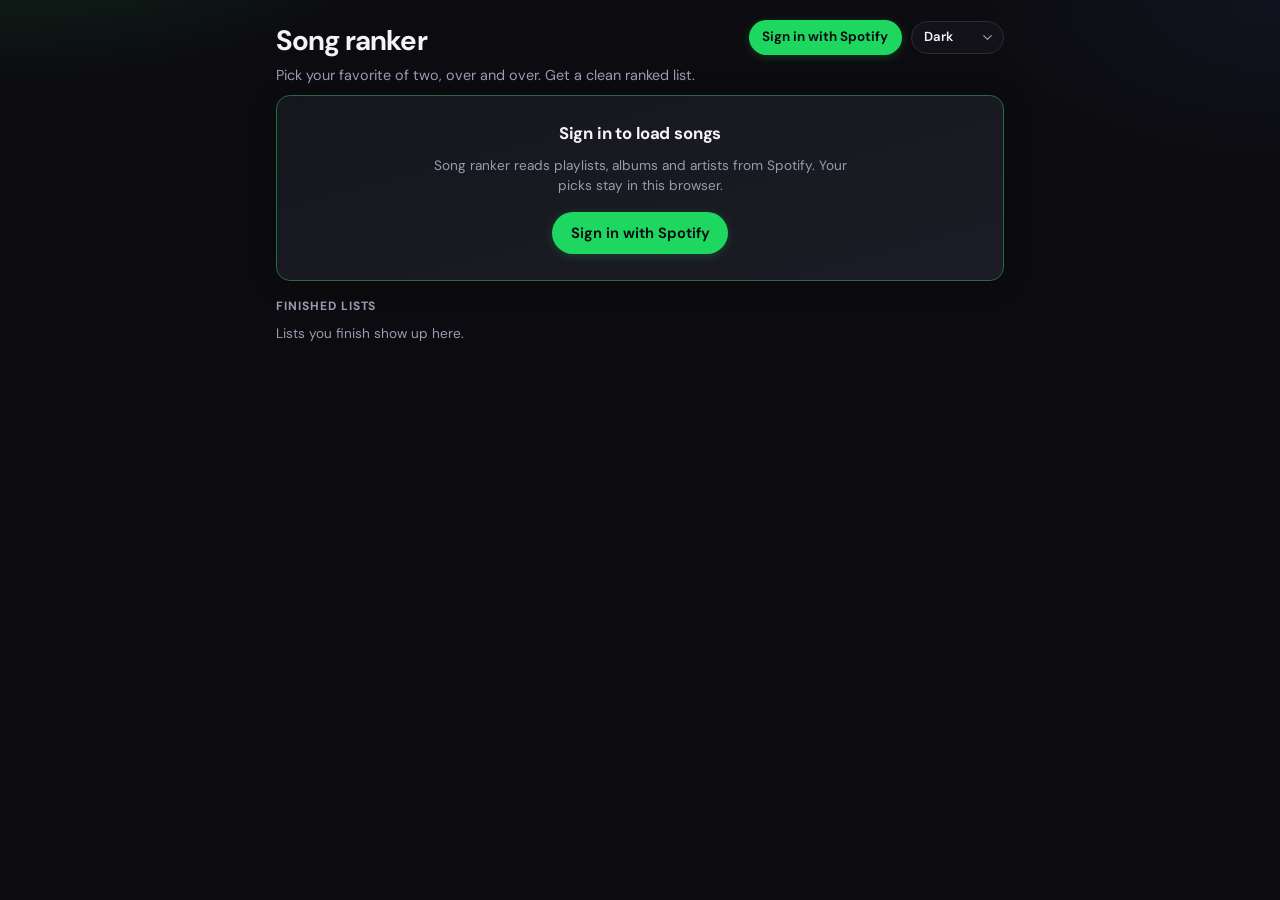
<file: index.html>
<!DOCTYPE html>
<html lang="en" dir="ltr" class="theme-dark">
<head>
  <meta charset="UTF-8" />
  <meta http-equiv="Cache-Control" content="no-cache" />
  <script>
    (function () {
      var p = location.pathname;
      var dir = p;
      if (!dir.endsWith("/")) {
        if (/\.html$/i.test(dir)) dir = dir.replace(/\/[^/]+$/, "/");
        else dir = dir + "/";
      }
      var b = document.createElement("base");
      b.href = location.origin + dir;
      document.head.insertBefore(b, document.head.children[1] || null);
    })();
  </script>
  <meta name="viewport" content="width=device-width, initial-scale=1" />
  <title>Song ranker</title>
  <link rel="preconnect" href="https://fonts.googleapis.com" />
  <link rel="preconnect" href="https://fonts.gstatic.com" crossorigin />
  <link href="https://fonts.googleapis.com/css2?family=DM+Sans:ital,opsz,wght@0,9..40,400;0,9..40,500;0,9..40,600;0,9..40,700&display=swap" rel="stylesheet" />
  <link rel="stylesheet" href="styles.css?v=36" />
</head>
<body>
  <div class="app">
    <header class="header">
      <div class="header-brand">
        <h1>Song ranker</h1>
        <p class="tagline">Pick your favorite of two, over and over. Get a clean ranked list.</p>
      </div>
      <div class="header-tools">
        <div id="account" class="account">
          <button type="button" id="btn-login" class="btn primary btn-sm hidden">Sign in with Spotify</button>
          <span id="user-display" class="user-display hidden"></span>
          <button type="button" id="btn-logout-spotify" class="btn-link hidden">Sign out</button>
        </div>
        <label class="theme-toggle">
          <span class="visually-hidden">Color theme</span>
          <select id="theme-select" class="select-input select-compact">
            <option value="dark">Dark</option>
            <option value="light">Light</option>
            <option value="auto">System</option>
          </select>
        </label>
      </div>
    </header>
    <p id="auth-status" class="status" role="status" aria-live="polite"></p>

    <!-- Home -->
    <main id="view-home">
      <section id="signin-card" class="card card-hero hidden">
        <h2>Sign in to load songs</h2>
        <p class="hint">Song ranker reads playlists, albums and artists from Spotify. Your picks stay in this browser.</p>
        <button type="button" id="btn-login-hero" class="btn primary">Sign in with Spotify</button>
      </section>

      <section id="continue-section" class="section hidden" aria-labelledby="continue-heading">
        <h2 id="continue-heading" class="section-title">Pick up where you left off</h2>
        <ul id="session-list" class="session-list" role="list"></ul>
      </section>

      <section id="new-section" class="card" aria-labelledby="new-heading">
        <h2 id="new-heading">New ranking</h2>

        <div id="load-form">
          <label class="field-label" for="spotify-url">Paste a Spotify playlist, album or artist link</label>
          <div class="input-row">
            <input id="spotify-url" type="url" inputmode="url" placeholder="https://open.spotify.com/…" autocomplete="off" />
            <button type="button" id="btn-load" class="btn primary" disabled>Load</button>
          </div>
          <div class="preset-row">
            <span class="preset-label">Or try</span>
            <div id="preset-buttons" class="preset-buttons" role="group" aria-label="Quick start presets"></div>
          </div>
          <label class="check">
            <input type="checkbox" id="include-singles" />
            <span>For artists, include singles &amp; EPs <span class="muted">(more songs, slower to load)</span></span>
          </label>
          <p id="load-status" class="status" role="status" aria-live="polite"></p>
        </div>

        <div id="ready-card" class="ready hidden">
          <div class="ready-head">
            <img id="ready-art" class="ready-art" alt="" />
            <div>
              <p id="ready-title" class="ready-title"></p>
              <p id="ready-meta" class="hint"></p>
            </div>
          </div>
          <div id="goal-buttons" class="goal-buttons"></div>
          <button type="button" id="btn-ready-cancel" class="btn-link">Choose something else</button>
        </div>
      </section>

      <section id="finished-section" class="section" aria-labelledby="finished-heading">
        <h2 id="finished-heading" class="section-title">Finished lists</h2>
        <ul id="saved-rankings-list" class="saved-list" role="list"></ul>
        <p id="saved-rankings-empty" class="hint hidden">Lists you finish show up here.</p>
      </section>

      <section id="cloud-panel" class="card card-quiet hidden">
        <h2>Online backup</h2>
        <p id="cloud-status" class="status" role="status"></p>
        <div class="actions">
          <button type="button" id="btn-cloud-sync" class="btn secondary btn-sm" disabled>Back up now</button>
          <button type="button" id="btn-cloud-restore" class="btn secondary btn-sm" disabled>Restore</button>
        </div>
      </section>

      <details id="dev-setup" class="dev-setup hidden">
        <summary>Developer setup</summary>
        <p class="hint">Redirect URI for your <a href="https://developer.spotify.com/dashboard" target="_blank" rel="noopener">Spotify app</a>:</p>
        <p><code id="redirect-uri-display"></code></p>
        <label class="field-label" for="client-id">Client ID override</label>
        <div class="input-row">
          <input id="client-id" type="text" autocomplete="off" placeholder="Uses config.public.js when empty" />
          <button type="button" id="btn-save-client" class="btn secondary btn-sm">Save</button>
        </div>
      </details>
    </main>

    <!-- Compare -->
    <main id="view-compare" class="hidden">
      <div class="compare-top">
        <button type="button" id="btn-back-home-compare" class="btn secondary btn-sm">← Home</button>
        <div class="compare-progress">
          <p id="compare-label" class="compare-label"></p>
          <div class="progress-bar"><div id="progress-fill" class="progress-fill"></div></div>
          <p id="progress-text" class="progress-text"></p>
        </div>
      </div>

      <p class="compare-question">Which do you like more?</p>

      <div class="duel">
        <div class="song-column" data-side="left">
          <button type="button" class="song-card" id="card-left">
            <span class="song-art-wrap"><img class="song-art" id="art-left" alt="" /></span>
            <span class="song-text">
              <span class="song-title" id="title-left"></span>
              <span class="song-meta" id="meta-left"></span>
            </span>
            <span class="kbd song-key" aria-hidden="true">1</span>
          </button>
          <div class="card-actions">
            <button type="button" class="preview-btn" id="preview-left" aria-expanded="false">▶ Preview</button>
            <button type="button" class="downvote-btn" id="down-left" title="Not a fan: skip all further comparisons for this song (Shift+1)">👎 Send to bottom</button>
          </div>
          <div class="embed-slot" id="embed-left"></div>
        </div>
        <div class="song-column" data-side="right">
          <button type="button" class="song-card" id="card-right">
            <span class="song-art-wrap"><img class="song-art" id="art-right" alt="" /></span>
            <span class="song-text">
              <span class="song-title" id="title-right"></span>
              <span class="song-meta" id="meta-right"></span>
            </span>
            <span class="kbd song-key" aria-hidden="true">2</span>
          </button>
          <div class="card-actions">
            <button type="button" class="preview-btn" id="preview-right" aria-expanded="false">▶ Preview</button>
            <button type="button" class="downvote-btn" id="down-right" title="Not a fan: skip all further comparisons for this song (Shift+2)">👎 Send to bottom</button>
          </div>
          <div class="embed-slot" id="embed-right"></div>
        </div>
      </div>

      <div class="compare-controls">
        <button type="button" id="btn-undo" class="btn secondary btn-sm">Undo <span class="kbd">U</span></button>
        <button type="button" id="btn-skip-pair" class="btn secondary btn-sm">Not sure, ask later <span class="kbd">S</span></button>
      </div>
      <p id="compare-status" class="status center" role="status" aria-live="polite"></p>
      <p class="hint center">Saved after every pick.<span class="kbd-hint"> Use <span class="kbd">1</span>/<span class="kbd">2</span> or arrow keys to choose, <span class="kbd">⇧1</span>/<span class="kbd">⇧2</span> to send one to the bottom.</span></p>
    </main>

    <!-- Results -->
    <main id="view-results" class="hidden">
      <div class="results-top">
        <button type="button" id="btn-back-home-results" class="btn secondary btn-sm">← Home</button>
      </div>
      <div class="results-head">
        <label class="visually-hidden" for="save-name">List name</label>
        <input id="save-name" class="title-input" type="text" autocomplete="off" />
        <p id="results-meta" class="hint"></p>
      </div>

      <div class="results-actions">
        <button type="button" id="btn-share-copy-link" class="btn primary btn-sm">Copy share link</button>
        <details class="menu" id="export-menu">
          <summary class="btn secondary btn-sm">Export ▾</summary>
          <div class="menu-items">
            <button type="button" id="btn-export">Copy as text</button>
            <button type="button" id="btn-export-csv">Download CSV</button>
            <button type="button" id="btn-export-json">Download JSON</button>
            <button type="button" id="btn-share-download-page">Download web page</button>
          </div>
        </details>
        <button type="button" id="btn-restart" class="btn secondary btn-sm">Rank again</button>
        <button type="button" id="btn-new" class="btn secondary btn-sm">New ranking</button>
      </div>
      <p id="share-status" class="status" role="status" aria-live="polite"></p>

      <ol id="ranked-list" class="ranked-list"></ol>
    </main>
  </div>
  <script src="config.public.js?v=2"></script>
  <script src="ranker.js?v=2" defer></script>
  <script src="app.js?v=51" defer></script>
</body>
</html>
</file>
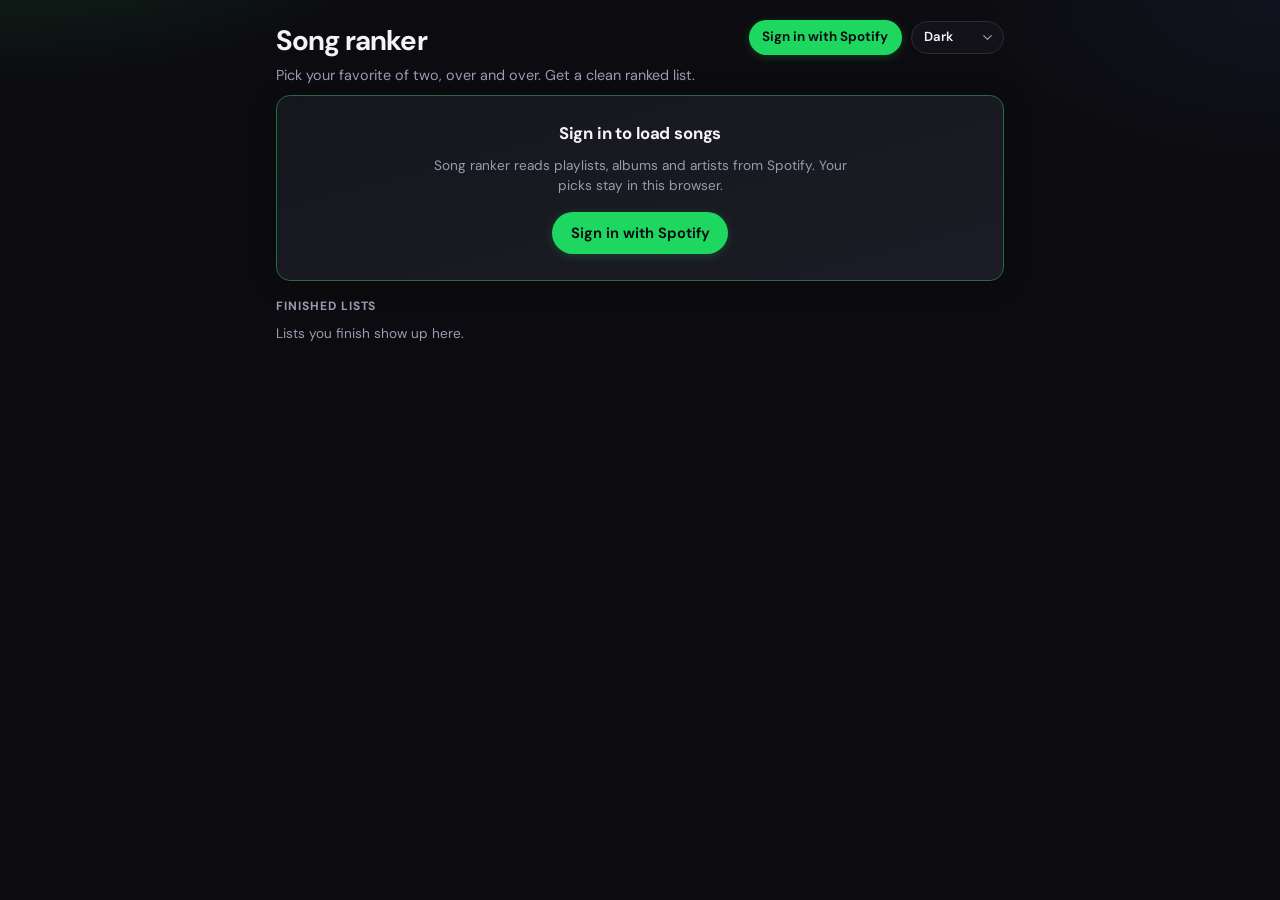
<file: callback.html>
<!DOCTYPE html>
<html lang="en">
<head>
  <meta charset="UTF-8" />
  <title>Signing in…</title>
</head>
<body>
  <p style="font-family: system-ui; padding: 1rem;">Finishing sign-in… You can close this tab if nothing happens.</p>
  <script>
    (function () {
      var q = window.location.search || "";
      var h = window.location.hash || "";
      var target = "index.html" + q + h;
      window.location.replace(target);
    })();
  </script>
</body>
</html>
</file>
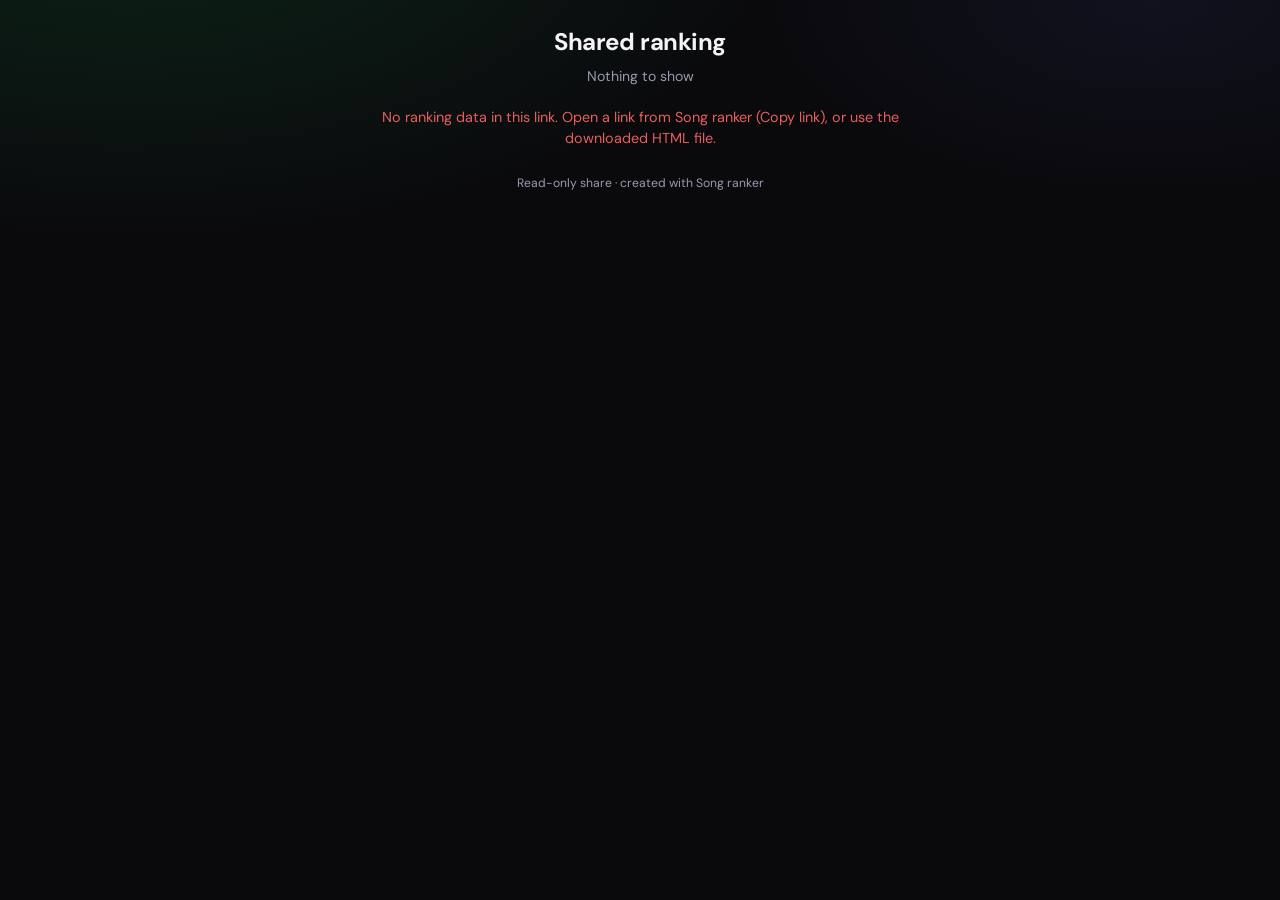
<file: viewer.html>
<!DOCTYPE html>
<html lang="en" data-theme="dark">
<head>
  <meta charset="UTF-8" />
  <meta name="viewport" content="width=device-width, initial-scale=1" />
  <meta name="robots" content="noindex" />
  <title>Shared song ranking</title>
  <style>
    :root {
      --bg: #0a0a0d;
      --surface: #14141a;
      --border: #2a2a35;
      --text: #f4f4f7;
      --muted: #9a9ab0;
      --accent: #1ed760;
      --radius: 14px;
      font-family: "DM Sans", "Segoe UI", system-ui, sans-serif;
    }
    html[data-theme="light"] {
      --bg: #f6f6f9;
      --surface: #fff;
      --border: #e0e0ea;
      --text: #12121a;
      --muted: #5c5c70;
    }
    * { box-sizing: border-box; }
    body {
      margin: 0;
      min-height: 100vh;
      background: radial-gradient(1200px 600px at 10% -10%, rgba(30, 215, 96, 0.12), transparent 55%),
        radial-gradient(800px 400px at 90% 0%, rgba(99, 102, 241, 0.08), transparent 50%),
        var(--bg);
      color: var(--text);
      line-height: 1.5;
    }
    .wrap {
      max-width: 560px;
      margin: 0 auto;
      padding: 1.5rem 1rem 2.5rem;
    }
    .hero {
      text-align: center;
      margin-bottom: 1.25rem;
    }
    .hero h1 {
      margin: 0 0 0.35rem;
      font-size: 1.5rem;
      font-weight: 700;
      letter-spacing: -0.02em;
    }
    .hero p {
      margin: 0;
      font-size: 0.88rem;
      color: var(--muted);
    }
    .card {
      background: var(--surface);
      border: 1px solid var(--border);
      border-radius: var(--radius);
      padding: 1rem 1.1rem 1.15rem;
      box-shadow: 0 12px 40px rgba(0, 0, 0, 0.2);
    }
    .meta {
      display: flex;
      flex-wrap: wrap;
      gap: 0.5rem 1rem;
      font-size: 0.78rem;
      color: var(--muted);
      margin-bottom: 0.85rem;
    }
    .badge {
      display: inline-flex;
      align-items: center;
      padding: 0.2rem 0.55rem;
      border-radius: 999px;
      background: rgba(30, 215, 96, 0.12);
      color: var(--accent);
      font-weight: 600;
      font-size: 0.72rem;
    }
    ol.list {
      margin: 0;
      padding-left: 1.15rem;
      font-size: 0.92rem;
    }
    ol.list li {
      margin-bottom: 0.45rem;
    }
    ol.list a {
      color: var(--accent);
      font-weight: 500;
      text-decoration: none;
    }
    ol.list a:hover {
      text-decoration: underline;
    }
    .sub {
      display: block;
      font-size: 0.8rem;
      color: var(--muted);
      font-weight: 400;
      margin-top: 0.1rem;
    }
    .err {
      text-align: center;
      color: #e85d5d;
      font-size: 0.9rem;
      margin-top: 1rem;
    }
    .foot {
      text-align: center;
      margin-top: 1.5rem;
      font-size: 0.76rem;
      color: var(--muted);
    }
    .foot a {
      color: var(--accent);
    }
    .hidden {
      display: none !important;
    }
  </style>
  <link rel="preconnect" href="https://fonts.googleapis.com" />
  <link rel="preconnect" href="https://fonts.gstatic.com" crossorigin />
  <link href="https://fonts.googleapis.com/css2?family=DM+Sans:ital,opsz,wght@0,9..40,400;0,9..40,600;0,9..40,700&display=swap" rel="stylesheet" />
</head>
<body>
  <div class="wrap">
    <header class="hero">
      <h1 id="vh-title">Shared ranking</h1>
      <p id="vh-sub">Read-only list</p>
    </header>
    <div id="vh-card" class="card hidden">
      <div id="vh-meta" class="meta"></div>
      <ol id="vh-list" class="list"></ol>
    </div>
    <p id="vh-err" class="err hidden"></p>
    <p class="foot">Read-only share · created with Song ranker</p>
  </div>
  <script>
    (function () {
      function decodePayload(s) {
        if (!s) return null;
        try {
          s = s.replace(/-/g, "+").replace(/_/g, "/");
          while (s.length % 4) s += "=";
          var bin = atob(s);
          var bytes = new Uint8Array(bin.length);
          for (var i = 0; i < bin.length; i++) bytes[i] = bin.charCodeAt(i);
          var json = new TextDecoder().decode(bytes);
          return JSON.parse(json);
        } catch (e) {
          return null;
        }
      }

      function parseLocation() {
        var q = new URLSearchParams(window.location.search);
        var d = q.get("d");
        if (!d && window.location.hash) {
          var h = window.location.hash.replace(/^#/, "");
          if (h.indexOf("d=") === 0) d = h.slice(2);
        }
        return d ? decodeURIComponent(d) : null;
      }

      var data = null;
      var embedded = document.getElementById("sr-data");
      if (embedded) {
        try {
          data = JSON.parse(embedded.textContent);
        } catch (e) {}
      }
      if (!data) {
        var raw = parseLocation();
        data = raw ? decodePayload(raw) : null;
      }

      var errEl = document.getElementById("vh-err");
      var card = document.getElementById("vh-card");
      var titleEl = document.getElementById("vh-title");
      var subEl = document.getElementById("vh-sub");
      var metaEl = document.getElementById("vh-meta");
      var listEl = document.getElementById("vh-list");

      if (!data || data.v !== 1 || !Array.isArray(data.tracks)) {
        errEl.textContent =
          "No ranking data in this link. Open a link from Song ranker (Copy link), or use the downloaded HTML file.";
        errEl.classList.remove("hidden");
        subEl.textContent = "Nothing to show";
        return;
      }

      titleEl.textContent = data.title || "Shared ranking";
      var dt = data.createdAt ? new Date(data.createdAt) : null;
      subEl.textContent = dt ? "Shared · " + dt.toLocaleString() : "Shared list";

      metaEl.innerHTML = "";
      if (data.goal && data.goal !== "full") {
        var b = document.createElement("span");
        b.className = "badge";
        var g = String(data.goal);
        b.textContent = g.replace(/^top(\d+)$/i, "Top $1").replace(/^top/, "Top ");
        metaEl.appendChild(b);
      }
      var n = document.createElement("span");
      n.textContent = data.tracks.length + " tracks";
      metaEl.appendChild(n);

      listEl.innerHTML = "";
      data.tracks.forEach(function (row) {
        var li = document.createElement("li");
        // Share links are untrusted input: only link out to https URLs (blocks javascript: etc.).
        var href = null;
        try {
          var u = new URL(row.url);
          if (u.protocol === "https:") href = u.href;
        } catch (e) {}
        var a = document.createElement(href ? "a" : "span");
        if (href) {
          a.href = href;
          a.target = "_blank";
          a.rel = "noopener";
        }
        a.textContent = row.rank + ". " + row.name;
        li.appendChild(a);
        if (row.artists || row.album) {
          var sub = document.createElement("span");
          sub.className = "sub";
          sub.textContent = [row.artists, row.album].filter(Boolean).join(" · ");
          li.appendChild(sub);
        }
        listEl.appendChild(li);
      });

      card.classList.remove("hidden");
    })();
  </script>
</body>
</html>
</file>
<file: styles.css>
:root,
html.theme-dark {
  --bg: #0c0c10;
  --bg-elevated: #121218;
  --surface: #16161d;
  --surface-2: #1c1c26;
  --border: #2c2c38;
  --text: #f4f4f8;
  --muted: #9b9bb0;
  --accent: #1ed760;
  --accent-dim: #169c46;
  --accent-glow: rgba(30, 215, 96, 0.22);
  --on-accent: #0a0a0c;
  --danger: #e85d5d;
  --gold: #f5c84c;
  --radius: 14px;
  --shadow: 0 4px 24px rgba(0, 0, 0, 0.22);
  font-family: "DM Sans", "Segoe UI", system-ui, -apple-system, sans-serif;
  color-scheme: dark;
}

html.theme-light {
  --bg: #f3f3f8;
  --bg-elevated: #fafafc;
  --surface: #ffffff;
  --surface-2: #f6f6fa;
  --border: #dcdce6;
  --text: #14141c;
  --muted: #5a5a6e;
  --accent: #14833b;
  --accent-dim: #1db954;
  --accent-glow: rgba(20, 131, 59, 0.15);
  --on-accent: #ffffff;
  --danger: #c43d3d;
  --gold: #b7860b;
  --shadow: 0 4px 20px rgba(20, 20, 40, 0.08);
  color-scheme: light;
}

@media (prefers-color-scheme: light) {
  html.theme-auto {
    --bg: #f3f3f8;
    --bg-elevated: #fafafc;
    --surface: #ffffff;
    --surface-2: #f6f6fa;
    --border: #dcdce6;
    --text: #14141c;
    --muted: #5a5a6e;
    --accent: #14833b;
    --accent-dim: #1db954;
    --accent-glow: rgba(20, 131, 59, 0.15);
    --on-accent: #ffffff;
    --danger: #c43d3d;
    --gold: #b7860b;
    --shadow: 0 4px 20px rgba(20, 20, 40, 0.08);
    color-scheme: light;
  }
}

* {
  box-sizing: border-box;
}

body {
  margin: 0;
  min-height: 100vh;
  background: radial-gradient(900px 480px at 0% -20%, var(--accent-glow), transparent 55%),
    radial-gradient(700px 380px at 100% 0%, rgba(99, 102, 241, 0.07), transparent 45%),
    var(--bg);
  color: var(--text);
  line-height: 1.5;
}

.app {
  max-width: 760px;
  margin: 0 auto;
  padding: 1.25rem 1rem 3rem;
}

a {
  color: var(--accent);
}

h2 {
  margin: 0 0 0.6rem;
  font-size: 1.05rem;
  font-weight: 700;
  letter-spacing: -0.01em;
}

.hidden {
  display: none !important;
}

.visually-hidden {
  position: absolute;
  width: 1px;
  height: 1px;
  padding: 0;
  margin: -1px;
  overflow: hidden;
  clip: rect(0, 0, 0, 0);
  white-space: nowrap;
  border: 0;
}

.muted {
  color: var(--muted);
}

.center {
  text-align: center;
}

/* ---------- Header ---------- */

.header {
  display: flex;
  flex-wrap: wrap;
  align-items: flex-start;
  justify-content: space-between;
  gap: 0.75rem 1rem;
  margin-bottom: 0.5rem;
}

.header-brand {
  flex: 1 1 240px;
  min-width: 0;
}

.header h1 {
  margin: 0 0 0.2rem;
  font-size: 1.75rem;
  font-weight: 700;
  letter-spacing: -0.03em;
}

.tagline {
  margin: 0;
  color: var(--muted);
  font-size: 0.9rem;
}

.header-tools {
  display: flex;
  align-items: center;
  gap: 0.6rem;
  flex-wrap: wrap;
}

.account {
  display: flex;
  align-items: center;
  gap: 0.5rem;
  font-size: 0.85rem;
}

.user-display {
  font-weight: 600;
  color: var(--text);
  max-width: 12rem;
  overflow: hidden;
  text-overflow: ellipsis;
  white-space: nowrap;
}

.user-display::before {
  content: "";
  display: inline-block;
  width: 0.5rem;
  height: 0.5rem;
  border-radius: 50%;
  background: var(--accent);
  margin-right: 0.4rem;
  vertical-align: 0.05em;
}

.select-compact.select-input {
  width: auto;
  min-height: unset;
  padding: 0.35rem 1.9rem 0.35rem 0.7rem;
  font-size: 0.82rem;
  border-radius: 999px;
  background-position: right 0.5rem center;
  background-size: 0.95rem;
}

/* ---------- Generic building blocks ---------- */

.card {
  background: linear-gradient(165deg, var(--surface) 0%, var(--surface-2) 100%);
  border: 1px solid var(--border);
  border-radius: var(--radius);
  padding: 1.1rem 1.1rem 1.2rem;
  margin-bottom: 1rem;
  box-shadow: var(--shadow);
}

.card-hero {
  text-align: center;
  padding: 1.6rem 1.2rem;
  border-color: color-mix(in srgb, var(--accent) 35%, var(--border));
}

.card-hero .hint {
  max-width: 28rem;
  margin: 0 auto 1rem;
}

.card-quiet {
  box-shadow: none;
  background: var(--surface);
}

.section {
  margin: 0 0 1.25rem;
}

.section-title {
  font-size: 0.75rem;
  font-weight: 700;
  text-transform: uppercase;
  letter-spacing: 0.08em;
  color: var(--muted);
  margin: 0 0 0.55rem;
}

.hint {
  margin: 0 0 0.5rem;
  color: var(--muted);
  font-size: 0.85rem;
  line-height: 1.45;
}

.status {
  min-height: 1.2em;
  margin: 0.4rem 0 0;
  font-size: 0.85rem;
  color: var(--muted);
}

.status:empty {
  min-height: 0;
  margin: 0;
}

.status.error {
  color: var(--danger);
}

.field-label {
  display: block;
  font-size: 0.85rem;
  font-weight: 600;
  margin-bottom: 0.4rem;
}

.input-row {
  display: flex;
  gap: 0.5rem;
}

.input-row input {
  flex: 1;
  min-width: 0;
}

input[type="text"],
input[type="url"] {
  width: 100%;
  padding: 0.7rem 0.9rem;
  border-radius: 11px;
  border: 1px solid var(--border);
  background: var(--bg-elevated);
  color: var(--text);
  font: inherit;
  font-size: 1rem;
  transition: border-color 0.15s, box-shadow 0.15s;
}

input:focus-visible {
  outline: none;
  border-color: var(--accent);
  box-shadow: 0 0 0 3px var(--accent-glow);
}

select.select-input {
  min-height: 2.5rem;
  padding: 0.5rem 2.4rem 0.5rem 0.8rem;
  border-radius: 11px;
  border: 1px solid var(--border);
  background-color: var(--bg-elevated);
  color: var(--text);
  font: inherit;
  font-weight: 600;
  cursor: pointer;
  appearance: none;
  background-image: url("data:image/svg+xml,%3Csvg xmlns='http://www.w3.org/2000/svg' width='20' height='20' viewBox='0 0 24 24' fill='none'%3E%3Cpath d='M6 9l6 6 6-6' stroke='%239b9bb0' stroke-width='2' stroke-linecap='round' stroke-linejoin='round'/%3E%3C/svg%3E");
  background-repeat: no-repeat;
  background-position: right 0.7rem center;
  background-size: 1.1rem;
}

select.select-input:focus-visible {
  outline: none;
  border-color: var(--accent);
  box-shadow: 0 0 0 3px var(--accent-glow);
}

.check {
  display: flex;
  gap: 0.5rem;
  align-items: flex-start;
  margin-top: 0.85rem;
  font-size: 0.85rem;
  cursor: pointer;
}

.check input {
  margin-top: 0.2rem;
  accent-color: var(--accent);
}

.actions {
  display: flex;
  flex-wrap: wrap;
  gap: 0.45rem;
  margin-top: 0.4rem;
}

.btn {
  appearance: none;
  border: none;
  border-radius: 999px;
  padding: 0.65rem 1.15rem;
  font: inherit;
  font-size: 0.92rem;
  font-weight: 650;
  cursor: pointer;
  white-space: nowrap;
  display: inline-flex;
  align-items: center;
  gap: 0.4rem;
  justify-content: center;
}

.btn-sm {
  padding: 0.45rem 0.85rem;
  font-size: 0.84rem;
}

.btn:disabled {
  opacity: 0.45;
  cursor: not-allowed;
}

.btn.primary {
  background: var(--accent);
  color: var(--on-accent);
  box-shadow: 0 2px 10px var(--accent-glow);
}

.btn.primary:hover:not(:disabled) {
  filter: brightness(1.08);
}

.btn.secondary {
  background: transparent;
  color: var(--text);
  border: 1px solid var(--border);
}

.btn.secondary:hover:not(:disabled) {
  border-color: var(--muted);
}

.btn:focus-visible,
.btn-link:focus-visible,
.btn-preset:focus-visible {
  outline: 2px solid var(--accent);
  outline-offset: 2px;
}

.btn-link {
  background: none;
  border: none;
  padding: 0.25rem 0;
  font: inherit;
  font-size: 0.85rem;
  color: var(--muted);
  text-decoration: underline;
  text-underline-offset: 2px;
  cursor: pointer;
}

.btn-link:hover {
  color: var(--text);
}

.kbd {
  display: inline-block;
  min-width: 1.4em;
  padding: 0.05em 0.35em;
  border-radius: 6px;
  border: 1px solid var(--border);
  background: var(--bg-elevated);
  font-size: 0.72rem;
  font-weight: 600;
  font-family: ui-monospace, monospace;
  text-align: center;
  color: var(--muted);
  line-height: 1.5;
}

.icon-btn {
  flex-shrink: 0;
  width: 2.75rem;
  border: none;
  border-left: 1px solid var(--border);
  background: transparent;
  color: var(--muted);
  font-size: 0.9rem;
  cursor: pointer;
}

.icon-btn:hover {
  color: var(--danger);
  background: color-mix(in srgb, var(--danger) 10%, transparent);
}

.art-empty {
  background: linear-gradient(135deg, var(--surface-2), var(--border));
}

/* ---------- Home: new ranking ---------- */

.preset-row {
  display: flex;
  align-items: center;
  gap: 0.6rem;
  margin-top: 0.85rem;
  flex-wrap: wrap;
}

.preset-label {
  font-size: 0.8rem;
  color: var(--muted);
}

.preset-buttons {
  display: flex;
  flex-wrap: wrap;
  gap: 0.4rem;
}

.btn-preset {
  border: 1px solid color-mix(in srgb, var(--accent) 50%, var(--border));
  background: color-mix(in srgb, var(--accent) 10%, transparent);
  color: var(--text);
  border-radius: 999px;
  padding: 0.35rem 0.85rem;
  font: inherit;
  font-size: 0.85rem;
  font-weight: 600;
  cursor: pointer;
}

.btn-preset:hover:not(:disabled) {
  background: color-mix(in srgb, var(--accent) 20%, transparent);
}

.btn-preset:disabled {
  opacity: 0.45;
  cursor: not-allowed;
}

.ready-head {
  display: flex;
  gap: 0.9rem;
  align-items: center;
  margin-bottom: 0.9rem;
}

.ready-art {
  width: 72px;
  height: 72px;
  border-radius: 10px;
  object-fit: cover;
  flex-shrink: 0;
  box-shadow: 0 4px 16px rgba(0, 0, 0, 0.3);
}

.ready-title {
  margin: 0 0 0.15rem;
  font-size: 1.15rem;
  font-weight: 700;
}

.ready-head .hint {
  margin: 0;
}

.goal-buttons {
  display: grid;
  gap: 0.5rem;
  margin-bottom: 0.6rem;
}

@media (min-width: 560px) {
  .goal-buttons {
    grid-template-columns: repeat(auto-fit, minmax(0, 1fr));
  }
}

.goal-btn {
  display: flex;
  flex-direction: column;
  align-items: flex-start;
  gap: 0.15rem;
  padding: 0.8rem 1rem;
  border-radius: 12px;
  border: 1px solid var(--border);
  background: var(--bg-elevated);
  color: var(--text);
  font: inherit;
  text-align: left;
  cursor: pointer;
  transition: border-color 0.15s, transform 0.1s;
}

.goal-btn:hover {
  border-color: var(--accent);
}

.goal-btn:active {
  transform: scale(0.99);
}

.goal-btn:focus-visible {
  outline: 2px solid var(--accent);
  outline-offset: 2px;
}

.goal-primary {
  background: var(--accent);
  border-color: var(--accent);
  color: var(--on-accent);
}

.goal-title {
  font-weight: 700;
  font-size: 0.98rem;
}

.goal-meta {
  font-size: 0.78rem;
  opacity: 0.75;
}

/* ---------- Home: lists ---------- */

.session-list,
.saved-list {
  list-style: none;
  margin: 0;
  padding: 0;
  display: flex;
  flex-direction: column;
  gap: 0.5rem;
}

.session-item,
.saved-item {
  display: flex;
  border: 1px solid var(--border);
  border-radius: var(--radius);
  overflow: hidden;
  background: var(--surface);
}

.session-item {
  border-color: color-mix(in srgb, var(--accent) 35%, var(--border));
}

.session-open,
.saved-open {
  flex: 1;
  min-width: 0;
  display: flex;
  align-items: center;
  gap: 0.8rem;
  padding: 0.65rem 0.8rem;
  border: none;
  background: transparent;
  color: var(--text);
  font: inherit;
  text-align: left;
  cursor: pointer;
}

.session-open:hover,
.saved-open:hover {
  background: color-mix(in srgb, var(--text) 4%, transparent);
}

.session-open:focus-visible,
.saved-open:focus-visible {
  outline: 2px solid var(--accent);
  outline-offset: -2px;
}

.session-art,
.saved-art {
  width: 48px;
  height: 48px;
  border-radius: 8px;
  object-fit: cover;
  flex-shrink: 0;
}

.session-text {
  flex: 1;
  min-width: 0;
  display: flex;
  flex-direction: column;
  gap: 0.15rem;
}

.session-title {
  font-weight: 650;
  overflow: hidden;
  text-overflow: ellipsis;
  white-space: nowrap;
}

.session-meta {
  font-size: 0.8rem;
  color: var(--muted);
  overflow: hidden;
  text-overflow: ellipsis;
  white-space: nowrap;
}

.mini-bar {
  display: block;
  height: 4px;
  border-radius: 999px;
  background: var(--border);
  overflow: hidden;
  margin-top: 0.25rem;
}

.mini-bar span {
  display: block;
  height: 100%;
  background: var(--accent);
}

.session-cta {
  flex-shrink: 0;
  font-size: 0.85rem;
  font-weight: 700;
  color: var(--accent);
}

@media (max-width: 420px) {
  .session-cta {
    display: none;
  }
}

.dev-setup {
  margin-top: 1.5rem;
  font-size: 0.85rem;
  color: var(--muted);
}

.dev-setup summary {
  cursor: pointer;
}

.dev-setup code {
  word-break: break-all;
  color: var(--text);
}

/* ---------- Compare ---------- */

.compare-top {
  display: flex;
  align-items: center;
  gap: 0.9rem;
  margin-bottom: 1rem;
}

.compare-progress {
  flex: 1;
  min-width: 0;
}

.compare-label {
  margin: 0 0 0.3rem;
  font-size: 0.85rem;
  font-weight: 650;
  overflow: hidden;
  text-overflow: ellipsis;
  white-space: nowrap;
}

.progress-bar {
  height: 6px;
  background: var(--border);
  border-radius: 999px;
  overflow: hidden;
}

.progress-fill {
  height: 100%;
  width: 0%;
  background: linear-gradient(90deg, var(--accent-dim), var(--accent));
  border-radius: 999px;
  transition: width 0.25s ease;
}

.progress-text {
  margin: 0.3rem 0 0;
  font-size: 0.8rem;
  color: var(--muted);
}

.compare-question {
  text-align: center;
  font-size: 1.1rem;
  font-weight: 700;
  margin: 0.25rem 0 0.9rem;
}

.duel {
  display: grid;
  grid-template-columns: 1fr 1fr;
  gap: 0.75rem;
  max-width: 620px;
  margin: 0 auto;
}

.song-column {
  display: flex;
  flex-direction: column;
  gap: 0.4rem;
  min-width: 0;
}

.song-card {
  position: relative;
  display: flex;
  flex-direction: column;
  gap: 0.7rem;
  padding: 0.7rem 0.7rem 0.85rem;
  border-radius: 16px;
  border: 2px solid var(--border);
  background: var(--surface);
  color: var(--text);
  font: inherit;
  text-align: left;
  cursor: pointer;
  transition: border-color 0.15s, transform 0.1s, box-shadow 0.15s;
  box-shadow: var(--shadow);
  flex: 1;
}

.song-card:hover {
  border-color: var(--accent);
  box-shadow: 0 0 0 3px var(--accent-glow), var(--shadow);
}

.song-card:active {
  transform: scale(0.985);
}

.song-card:focus-visible {
  outline: none;
  border-color: var(--accent);
  box-shadow: 0 0 0 3px var(--accent-glow);
}

.song-card.picked {
  animation: picked 0.3s ease;
}

@keyframes picked {
  0% {
    border-color: var(--accent);
    box-shadow: 0 0 0 6px var(--accent-glow);
  }
  100% {
    border-color: var(--border);
  }
}

.song-art-wrap {
  display: block;
  aspect-ratio: 1;
  border-radius: 10px;
  overflow: hidden;
}

.song-art {
  display: block;
  width: 100%;
  height: 100%;
  object-fit: cover;
}

.song-text {
  display: flex;
  flex-direction: column;
  gap: 0.2rem;
  min-width: 0;
}

.song-title {
  font-size: 1.05rem;
  font-weight: 700;
  line-height: 1.25;
  overflow-wrap: anywhere;
}

.song-meta {
  font-size: 0.82rem;
  color: var(--muted);
  overflow-wrap: anywhere;
}

.song-key {
  position: absolute;
  top: 1.1rem;
  left: 1.1rem;
  background: color-mix(in srgb, var(--bg) 75%, transparent);
  backdrop-filter: blur(6px);
}

.card-actions {
  display: flex;
  justify-content: space-between;
  gap: 0.5rem;
  flex-wrap: wrap;
}

.downvote-btn {
  background: none;
  border: none;
  padding: 0.25rem 0.2rem;
  font: inherit;
  font-size: 0.82rem;
  font-weight: 600;
  color: var(--muted);
  cursor: pointer;
}

.downvote-btn:hover {
  color: var(--danger);
}

.preview-btn {
  align-self: flex-start;
  background: none;
  border: none;
  padding: 0.25rem 0.2rem;
  font: inherit;
  font-size: 0.82rem;
  font-weight: 600;
  color: var(--muted);
  cursor: pointer;
}

.preview-btn:hover {
  color: var(--accent);
}

.spotify-embed {
  display: block;
  width: 100%;
  border: 0;
  border-radius: 12px;
}

.compare-controls {
  display: flex;
  justify-content: center;
  flex-wrap: wrap;
  gap: 0.5rem;
  margin: 1rem 0 0.4rem;
}

/* Small phones: art beside text so both songs fit on screen. */
@media (max-width: 480px) {
  .duel {
    grid-template-columns: 1fr;
  }

  .song-card {
    flex-direction: row;
    align-items: center;
  }

  .song-art-wrap {
    width: 76px;
    flex-shrink: 0;
  }

  .song-key {
    position: static;
    margin-left: auto;
    align-self: center;
  }
}

/* Touch screens: keyboard shortcuts don't apply. */
@media (hover: none) {
  .song-key,
  .compare-controls .kbd,
  .kbd-hint {
    display: none;
  }
}

/* ---------- Results ---------- */

.results-top {
  margin-bottom: 0.9rem;
}

.results-head {
  margin-bottom: 0.75rem;
}

.title-input {
  width: 100%;
  border: 1px solid transparent !important;
  background: transparent !important;
  padding: 0.2rem 0.4rem !important;
  margin-left: -0.4rem;
  font-size: 1.5rem !important;
  font-weight: 700;
  letter-spacing: -0.02em;
  border-radius: 8px !important;
}

.title-input:hover {
  border-color: var(--border) !important;
}

.title-input:focus-visible {
  border-color: var(--accent) !important;
}

.results-actions {
  display: flex;
  flex-wrap: wrap;
  gap: 0.45rem;
  align-items: center;
}

.menu {
  position: relative;
}

.menu > summary {
  list-style: none;
}

.menu > summary::-webkit-details-marker {
  display: none;
}

.menu-items {
  position: absolute;
  z-index: 10;
  top: calc(100% + 0.35rem);
  left: 0;
  min-width: 12rem;
  display: flex;
  flex-direction: column;
  padding: 0.3rem;
  border-radius: 12px;
  border: 1px solid var(--border);
  background: var(--surface);
  box-shadow: 0 10px 30px rgba(0, 0, 0, 0.3);
}

.menu-items button {
  background: none;
  border: none;
  text-align: left;
  padding: 0.55rem 0.7rem;
  border-radius: 8px;
  font: inherit;
  font-size: 0.88rem;
  color: var(--text);
  cursor: pointer;
}

.menu-items button:hover,
.menu-items button:focus-visible {
  background: var(--surface-2);
  outline: none;
}

.ranked-list {
  list-style: none;
  margin: 1rem 0 0;
  padding: 0;
  display: flex;
  flex-direction: column;
  gap: 0.15rem;
}

.ranked-item {
  display: flex;
  align-items: center;
  gap: 0.75rem;
  padding: 0.4rem 0.5rem;
  border-radius: 10px;
}

.ranked-item:hover {
  background: color-mix(in srgb, var(--text) 4%, transparent);
}

.rank-num {
  width: 2rem;
  flex-shrink: 0;
  text-align: right;
  font-variant-numeric: tabular-nums;
  font-weight: 700;
  color: var(--muted);
}

.rank-art {
  width: 40px;
  height: 40px;
  border-radius: 6px;
  object-fit: cover;
  flex-shrink: 0;
}

.rank-text {
  min-width: 0;
  display: flex;
  flex-direction: column;
}

.rank-title {
  font-weight: 650;
  color: var(--text);
  text-decoration: none;
  overflow: hidden;
  text-overflow: ellipsis;
  white-space: nowrap;
}

a.rank-title:hover {
  color: var(--accent);
  text-decoration: underline;
}

.rank-meta {
  font-size: 0.8rem;
  color: var(--muted);
  overflow: hidden;
  text-overflow: ellipsis;
  white-space: nowrap;
}

.ranked-divider {
  margin: 1rem 0 0.35rem;
  padding: 0 0.5rem;
  font-size: 0.75rem;
  font-weight: 700;
  text-transform: uppercase;
  letter-spacing: 0.08em;
  color: var(--muted);
}

.ranked-item.is-downvoted {
  opacity: 0.6;
}

.podium {
  padding: 0.6rem 0.6rem;
  background: var(--surface);
  border: 1px solid var(--border);
  margin-bottom: 0.3rem;
}

.podium .rank-art {
  width: 56px;
  height: 56px;
}

.podium .rank-num {
  font-size: 1.3rem;
  color: var(--text);
}

.podium-1 {
  border-color: color-mix(in srgb, var(--gold) 55%, var(--border));
  background: linear-gradient(100deg, color-mix(in srgb, var(--gold) 12%, var(--surface)), var(--surface) 60%);
}

.podium-1 .rank-num {
  color: var(--gold);
}

.podium-1 .rank-title {
  font-size: 1.1rem;
}
</file>
